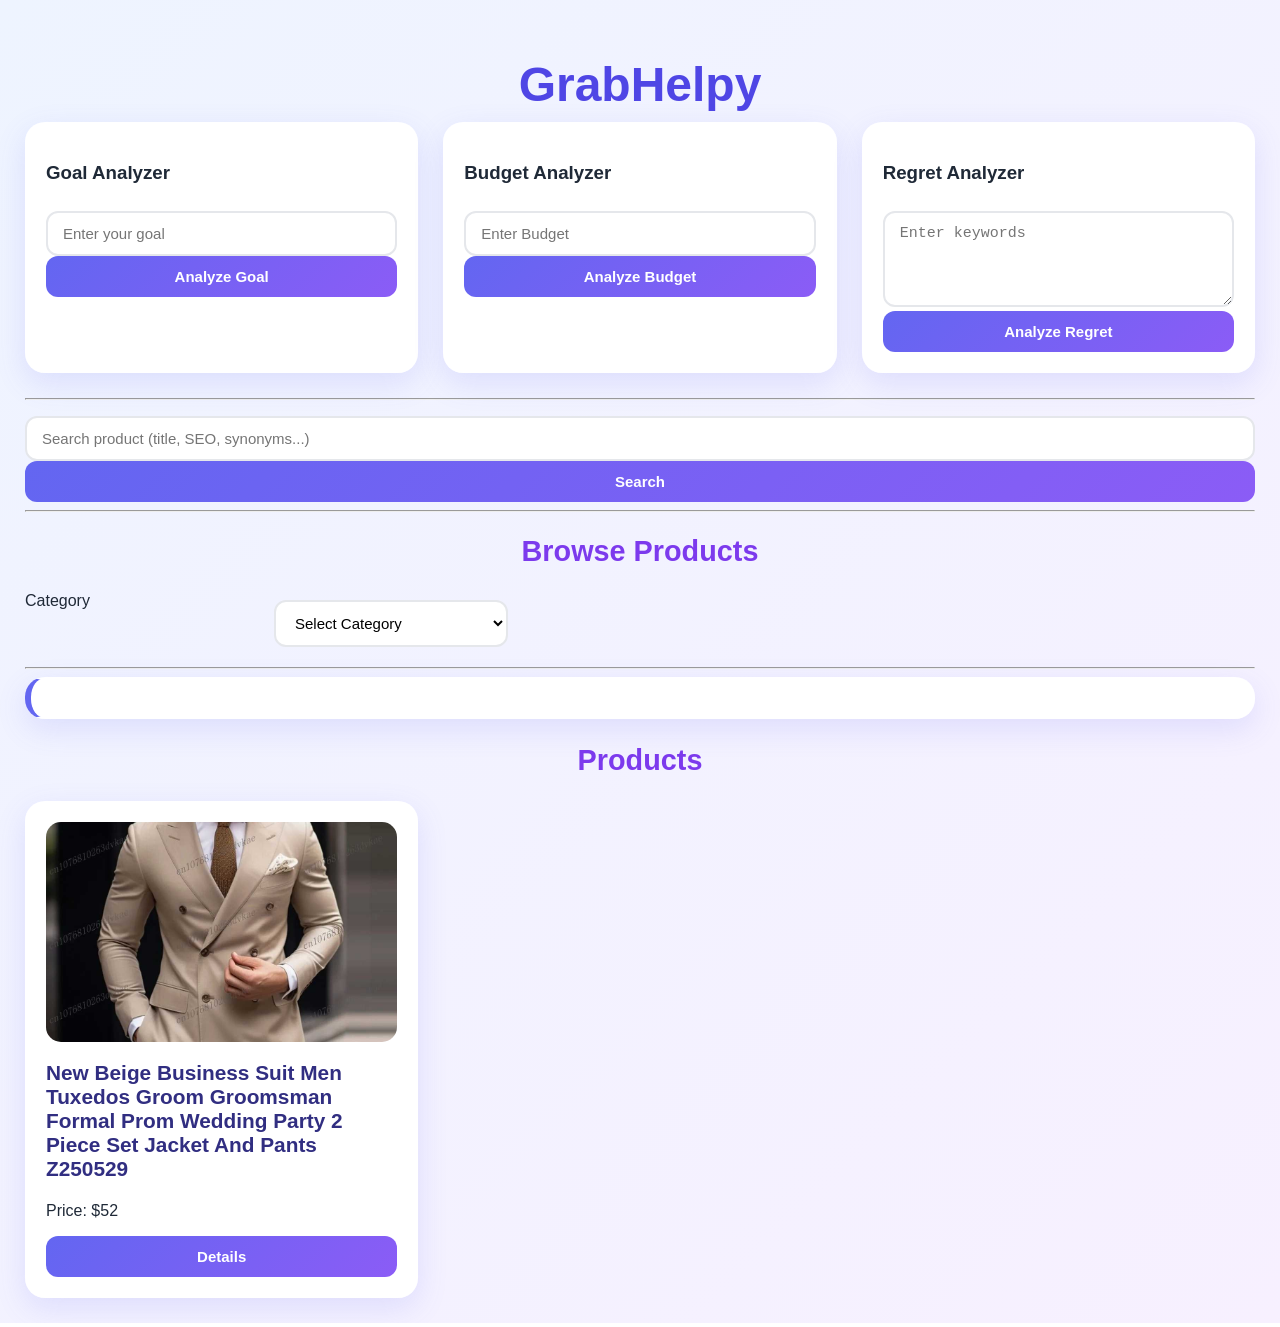
<file: index.html>
<!DOCTYPE html>
<html lang="en">
<head>
<meta charset="UTF-8">
<meta name="viewport" content="width=device-width, initial-scale=1.0">

<title>GrabHelpy</title>

<link rel="stylesheet" href="css/style.css">
</head>

<body>

<h1>GrabHelpy</h1>

<!-- ANALYZERS -->
<div class="analyzers">

<div class="box">
<h3>Goal Analyzer</h3>
<input type="text" id="goalInput" placeholder="Enter your goal">
<button onclick="analyzeGoal()">Analyze Goal</button>
</div>

<div class="box">
<h3>Budget Analyzer</h3>
<input type="number" id="budgetInput" placeholder="Enter Budget">
<button onclick="analyzeBudget()">Analyze Budget</button>
</div>

<div class="box">
<h3>Regret Analyzer</h3>
<textarea id="regretInput" rows="4" placeholder="Enter keywords"></textarea>
<button onclick="analyzeRegret()">Analyze Regret</button>
</div>

</div>

<hr>

<!-- SEARCH -->
<div class="search-box">
<input type="text" id="productSearch" placeholder="Search product (title, SEO, synonyms...)">
<button onclick="searchProduct()">Search</button>
</div>

<hr>

<!-- FILTERS -->
<h2>Browse Products</h2>

<div class="filters">

<label>Category</label>
<select id="categoryDropdown">
<option value="">Select Category</option>
</select>

<!-- dynamic subcategory goes here -->
<div id="subcategoryContainer"></div>

</div>

<hr>

<div id="analysisResult"></div>

<h2>Products</h2>
<div id="productsGrid" class="products-grid"></div>

<script src="js/app.js"></script>

</body>
</html>
</file>
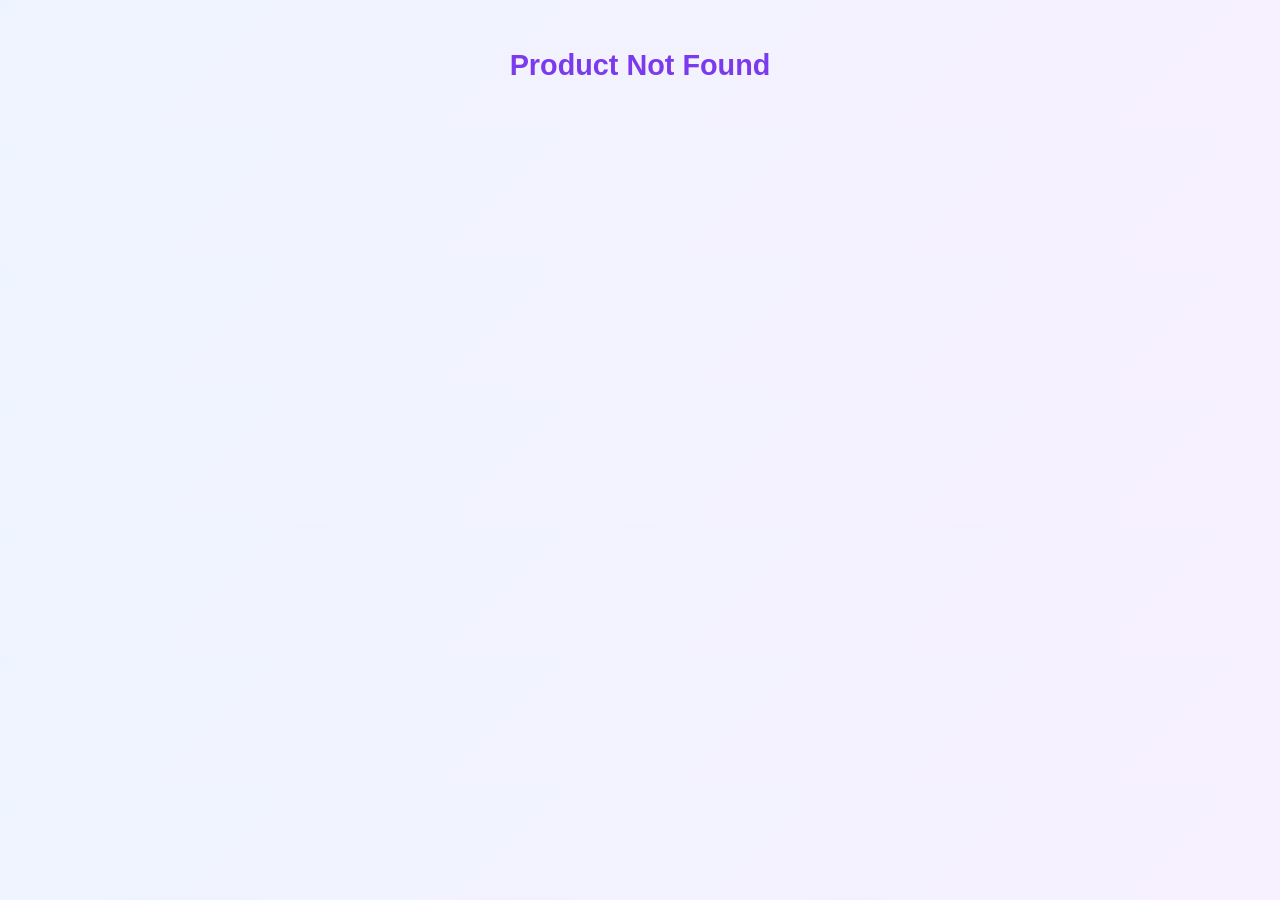
<file: product.html>
<!DOCTYPE html>
<html lang="en">
<head>

<meta charset="UTF-8">
<meta name="viewport" content="width=device-width, initial-scale=1.0">

<title id="pageTitle">Product Details</title>

<meta
name="description"
id="metaDescription"
content="">

<link
rel="stylesheet"
href="css/style.css">

</head>

<body>

<a href="index.html">
← Back To Home
</a>

<div id="productContainer">
</div>

<script src="js/product.js"></script>

</body>
</html>
</file>
<file: css/style.css>
body{
    font-family:'Segoe UI',Arial,sans-serif;
    margin:0;
    padding:25px;
    background:linear-gradient(135deg,#eef4ff,#f7f0ff);
    color:#1f2937;
}

h1{
    text-align:center;
    font-size:3rem;
    font-weight:800;
    color:#4f46e5;
    margin-bottom:10px;
}

h2{
    text-align:center;
    font-size:1.8rem;
    font-weight:700;
    color:#7c3aed;
}

.analyzers{
    display:grid;
    grid-template-columns:repeat(3,1fr);
    gap:25px;
    margin-bottom:25px;
}

.box,
.product-card,
#analysisResult{
    background:rgba(255,255,255,0.95);
    padding:20px;
    border-radius:20px;
    border:1px solid rgba(255,255,255,.5);
    box-shadow:0 10px 30px rgba(99,102,241,.15);
    transition:.3s;
}

.box:hover,
.product-card:hover{
    transform:translateY(-5px);
    box-shadow:0 15px 35px rgba(99,102,241,.25);
}

.filters{
    display:grid;
    grid-template-columns:repeat(5,1fr);
    gap:15px;
    margin-bottom:20px;
}

.filter-buttons{
    display:flex;
    gap:15px;
    margin-bottom:25px;
}

input,
select,
textarea{
    width:100%;
    padding:12px 15px;
    margin-top:8px;
    border:2px solid #e5e7eb;
    border-radius:12px;
    background:#fff;
    font-size:15px;
    transition:.3s;
    box-sizing:border-box;
}

input:focus,
select:focus,
textarea:focus{
    outline:none;
    border-color:#6366f1;
    box-shadow:0 0 0 4px rgba(99,102,241,.15);
}

button{
    width:100%;
    padding:12px;
    border:none;
    border-radius:12px;
    background:linear-gradient(135deg,#6366f1,#8b5cf6);
    color:white;
    font-weight:700;
    font-size:15px;
    cursor:pointer;
    transition:.3s;
}

button:hover{
    transform:translateY(-2px);
    box-shadow:0 8px 20px rgba(99,102,241,.35);
}

.products-grid{
    display:grid;
    grid-template-columns:repeat(auto-fill,minmax(300px,1fr));
    gap:25px;
}

.product-card img{
    width:100%;
    height:220px;
    object-fit:cover;
    border-radius:15px;
}

.product-card h3{
    margin-top:15px;
    font-size:1.3rem;
    font-weight:800;
    color:#312e81;
}

.buy-link{
    display:inline-block;
    margin-top:10px;
    padding:10px 18px;
    border-radius:10px;
    background:#ec4899;
    color:white;
    font-weight:700;
    text-decoration:none;
}

.buy-link:hover{
    background:#db2777;
}

.product-buttons{
    display:flex;
    gap:10px;
    margin-top:15px;
}

#analysisResult{
    margin-bottom:25px;
    border-left:6px solid #6366f1;
}

@media(max-width:1000px){

    .analyzers{
        grid-template-columns:1fr;
    }

    .filters{
        grid-template-columns:1fr;
    }

    h1{
        font-size:2.2rem;
    }
}
</file>
